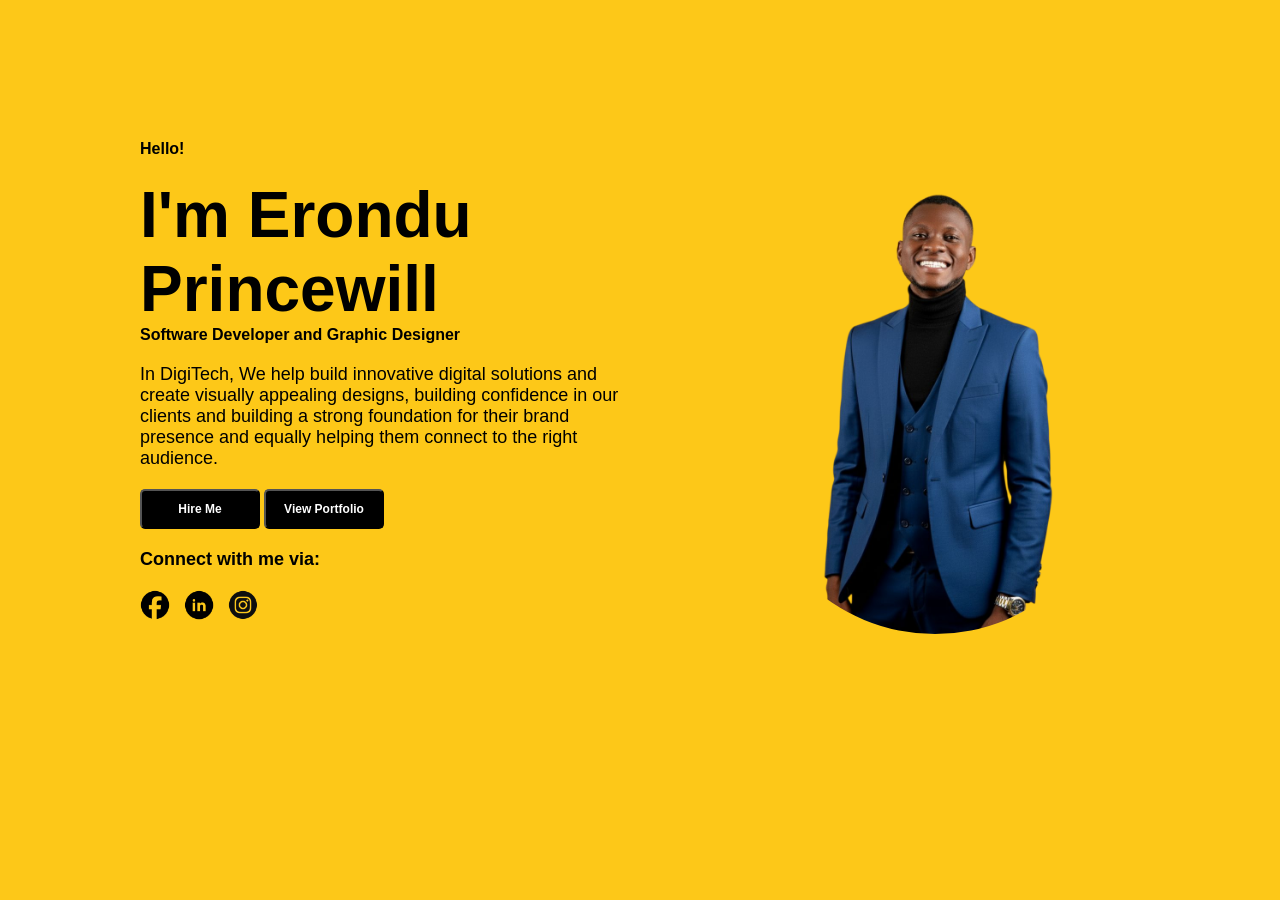
<file: digitech/index.html>
<!doctype html>
<html lang="en">
  <head>
    <meta charset="UTF-8" />
    <meta name="viewport" content="width=device-width, initial-scale=1.0" />
    <title>DigiTech</title>
    <link rel="icon" href="images/favicon.jpg" type="image/jpg"/>
    <link rel="stylesheet" href="style.css"/>
  </head>
  
  <body>
    <div>
    <div class="container">  
    <div class="left">
      <h3>Hello!</h3>
      <h2>I'm Erondu Princewill</h2>
      <h3>Software Developer and Graphic Designer</h3>
      <p>In DigiTech, We help build innovative digital solutions and create visually appealing designs, building confidence in our clients
        and building a strong foundation for their brand presence and equally helping them connect to the right audience.</p>
      <button><strong href="https://gmail.com/princeimpact18" target="_blank"> Hire Me</strong></button>
      <button><strong href="https://github.com/Naza541"target="_blank"> View Portfolio</strong></button>
      <p><strong>Connect with me via:</strong></p>
      <a href="https://www.facebook.com/ferdinard.williams.3"target="blank"><img src="images/facebook logo.png" width="30px" height="30px"></a> 
      <a href="https://linkedin.com/in/erondu-princewill-89b258254" target="blank"><img src="images/linkedin logo.png" width="30px" height="30px"></a>
      <a href="https://instagram.com/ug_creative?igsh=aTJjYmN2N9qODU5" target="blank"><img src="images/instagram logo.png" width="30px" height="30px"></a>

    </div>
        
    <div class="right">
      <img src="images/princewill.png" width="370px" height="500px" alt="Professional portrait of Erondu Chinaza, founder of DigiTech Hub, a software developer and graphic designer"></img>
    </div>
  </body>
</html>
</file>
<file: digitech/style.css>
body {
  background-color: rgb(253, 200, 24);
  display: flex;
  justify-content: center;
  align-items: center;
  padding: 50px;
  margin: 50px;
}

.container {
  display: flex;
  justify-content: center;
  flex-direction: row;
  align-items: center;
  flex-direction: row;
  gap: 20px;
}

.left {
  flex: 1;
  flex-direction: row;
  align-items: center;
  padding: 20px;
  margin: 20px;
  height: 100%;
  width: 100%;

}

.right {
  flex: 1;
  text-align: center;
  border-radius: 20px;
  height: 100%;
  width: 100%;
}

.right img {
  border-radius:  1200px;
  max-width: 100%;
  height: auto;
  
}

h2 {
  font-size: clamp(50px, 5vw, 80px);
  font-family: Helvetica;
  margin: 0px;
}

h3 {
  font-size: 16px;
  font-family: Helvetica;
  margin: 0 0 20px;
}

p {
  font-size: clamp(14px, 4vw, 18px);
  font-family: Helvetica;
  margin: 20px 0 20px 0;

}

button {
  width: 120px;
  height: 40px;
  border-radius: 5px;
  background-color: black;
  color: white;
  cursor: pointer;
  font-size: 12px;
}

a {
  padding-right: 10px;
}

@media (max-width: 480px) {
  .container {
    flex-direction: column;
    align-items: center;
    text-align: center;
  }
} 

@media (max-width: 480px) {
  .left button {
    display: flex;
    flex-direction: column;
    width: 80%;
    justify-content: center;
    align-items: center;
    text-align: center;
  }
}



@media (max-width: 480px) {
  .right {
    display: flex;
    flex-direction: column-reverse;
    align-items: center;
    max-width: 100%;
    height: auto;

  }
}
</file>
